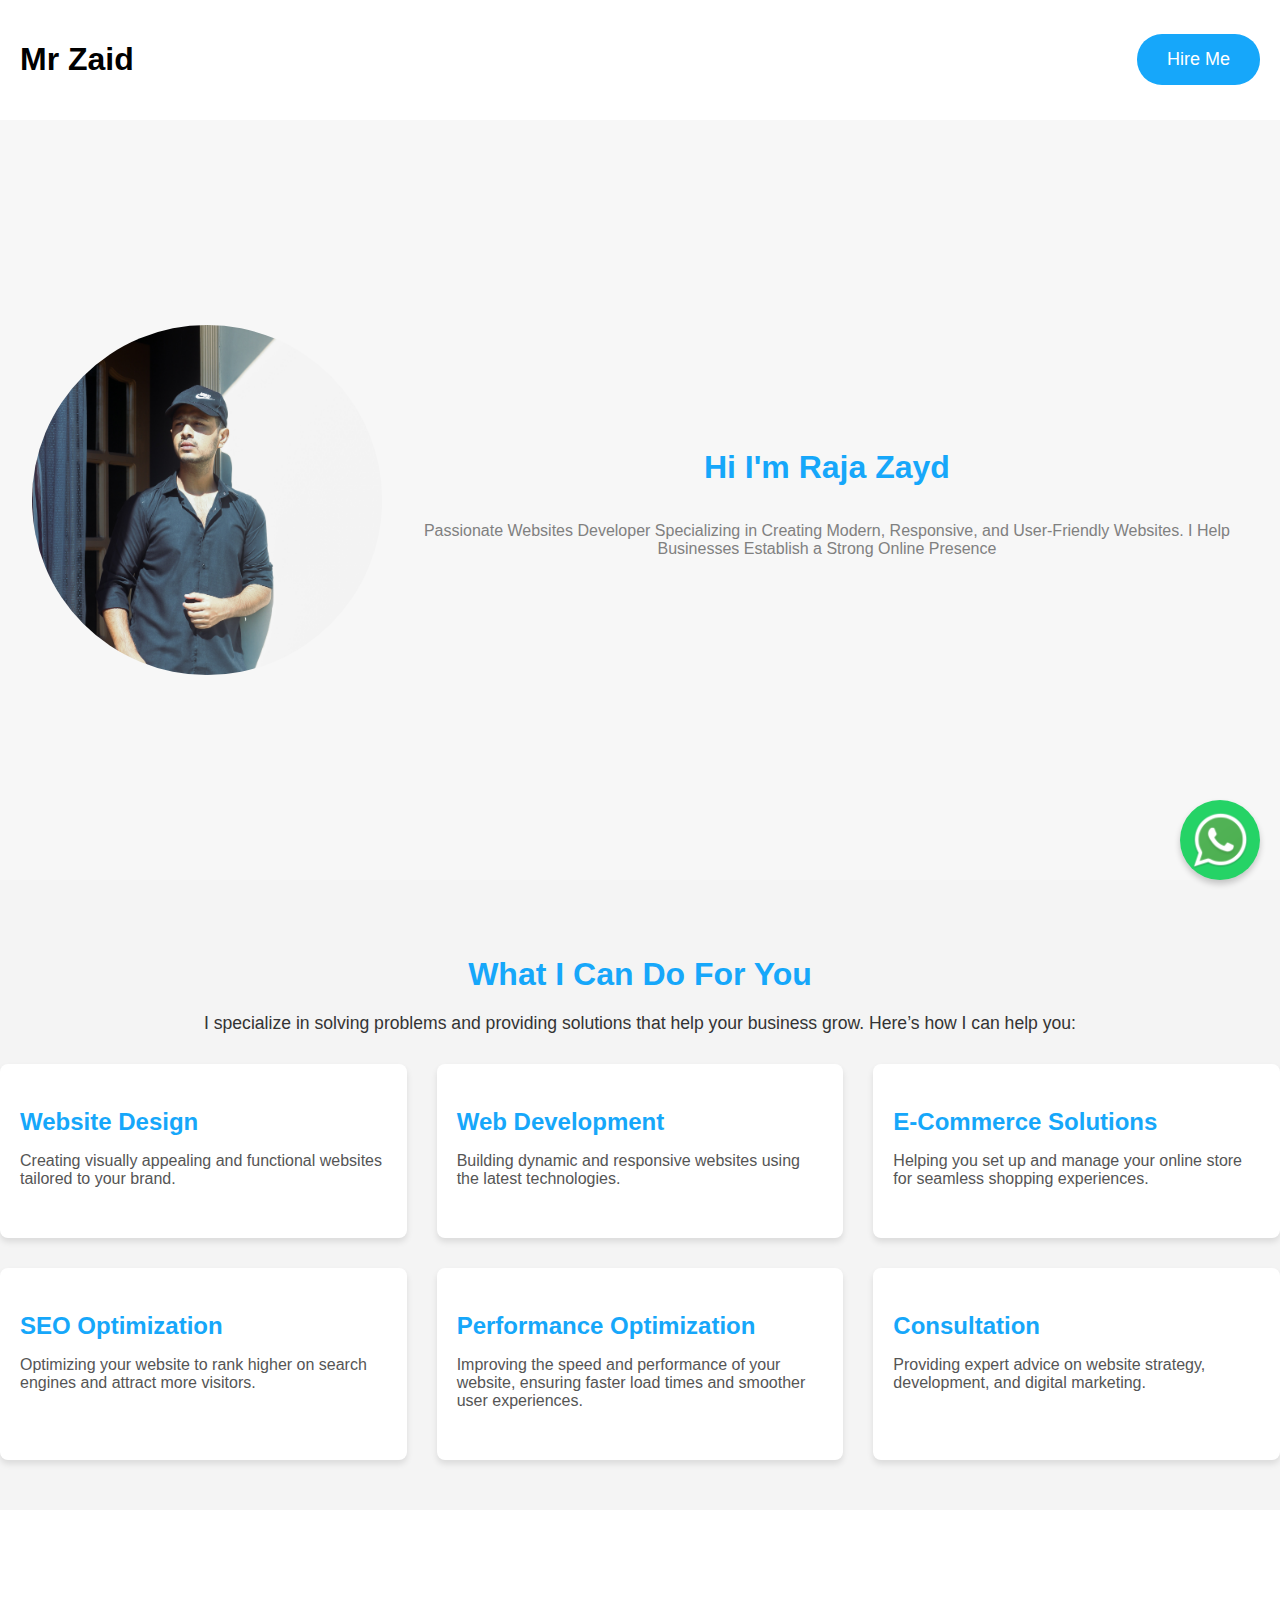
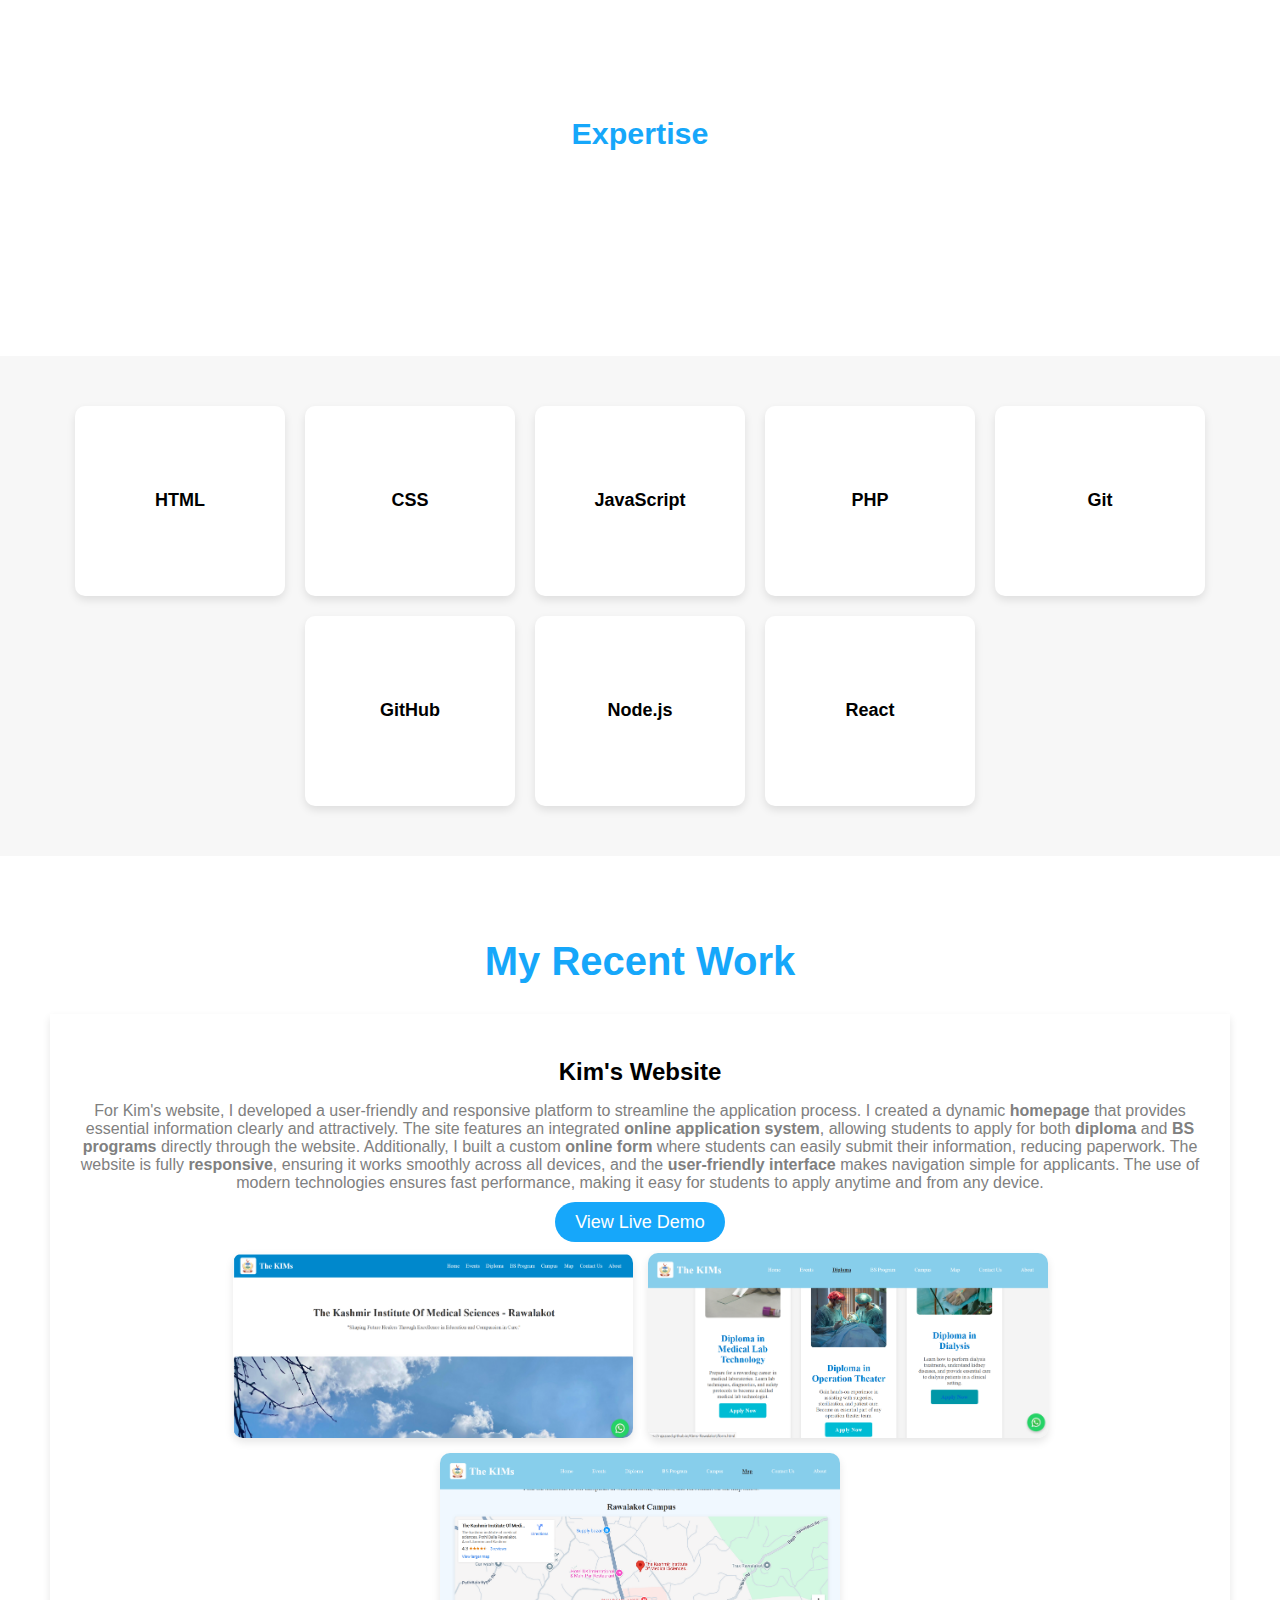
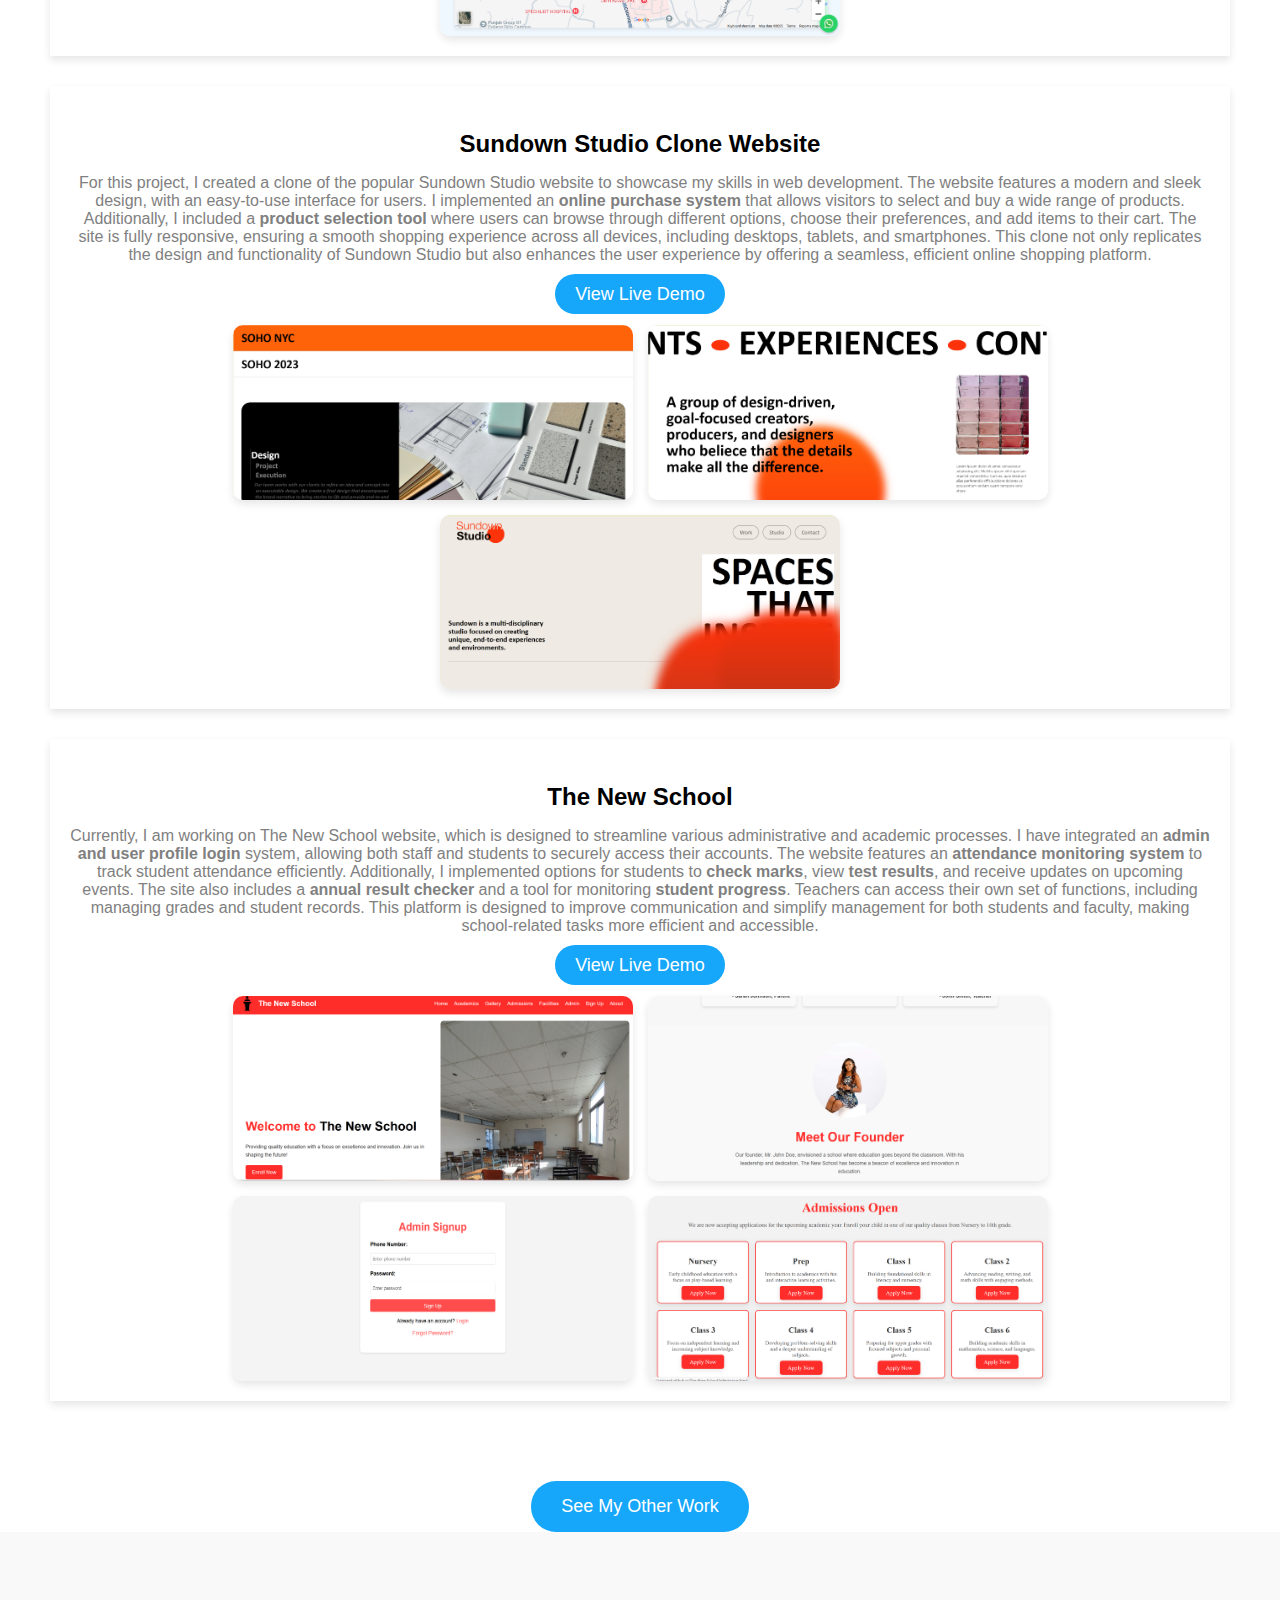
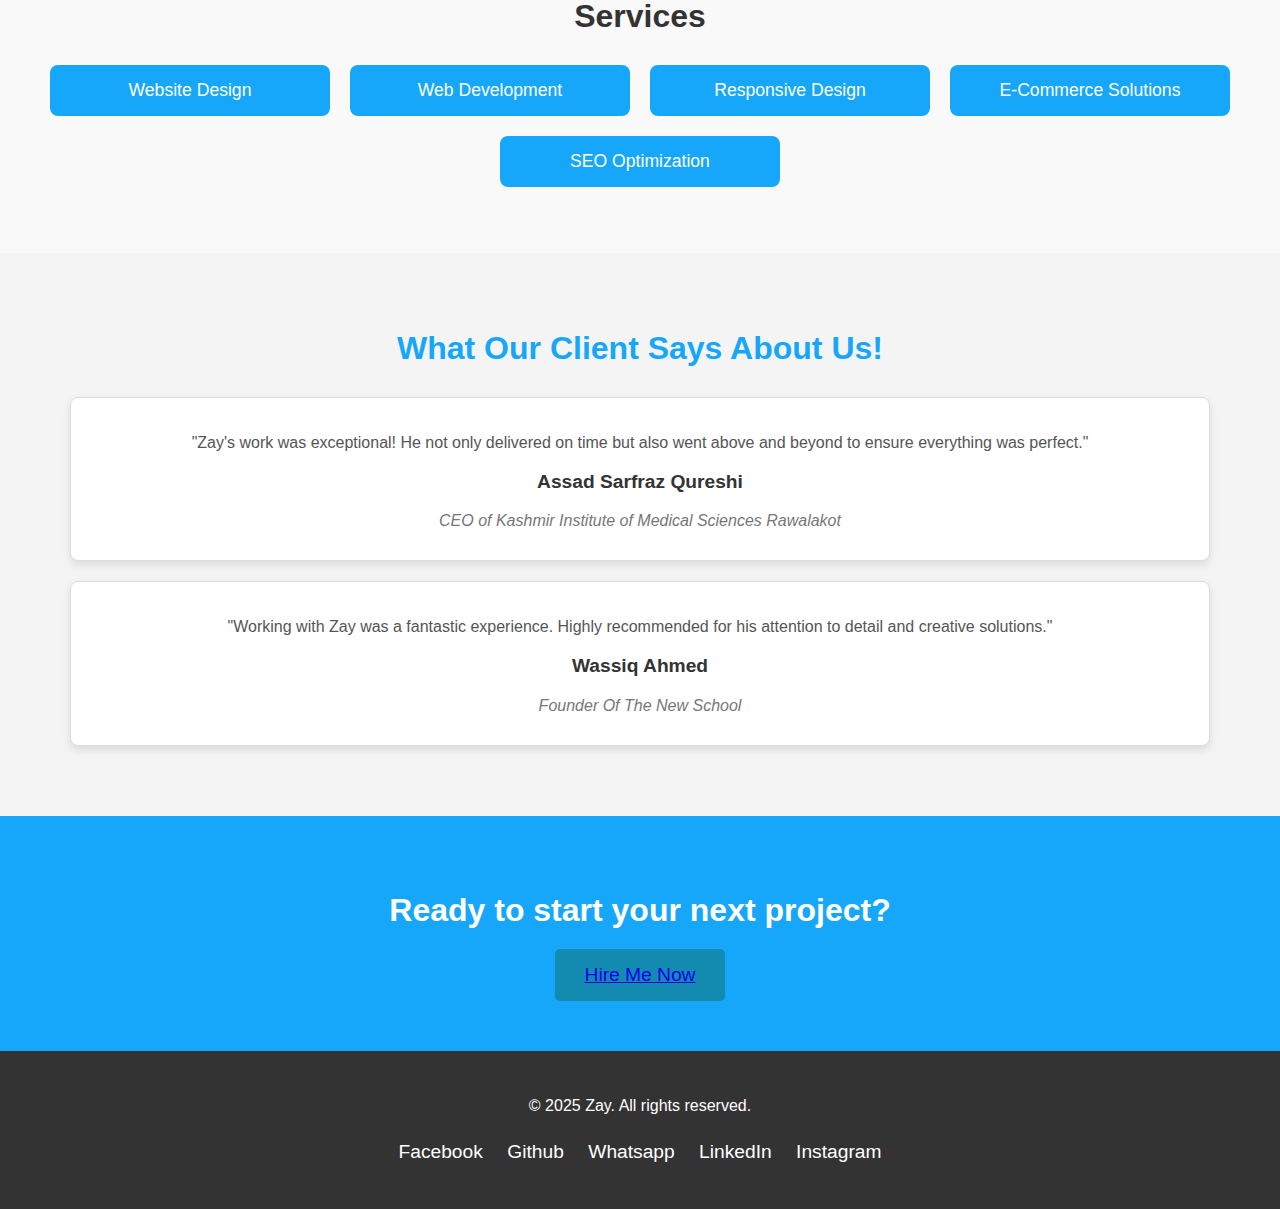
<file: index.html>
<!DOCTYPE html>
<html lang="en">
<head>
    <meta charset="UTF-8">
    <meta name="viewport" content="width=device-width, initial-scale=1.0">
    <title>Mr. Zaid</title>
    <link rel="stylesheet" href="assets/css/style.css">
    <link rel="icon" href="">
    <!-- Include a copyright notice (e.g., © 2025 Zay. All rights reserved.). -->
</head>
<body>
    <!-- navbar -->
     <div class="navbar">
        <h1>Mr Zaid</h1>
        <button class="btn"><a href="https://wa.me/923179220646">Hire Me</a> </button>
     </div>

     <!-- me -->
      <div class="intro">
        <div class="left">
            <img src="assets/image/crop.jpg" alt="image" height="350vh">
        </div>
        <div class="right">
            <h2>Hi I'm Raja Zayd</h2>
            <p>Passionate Websites Developer Specializing in Creating Modern, Responsive, and User-Friendly Websites. I Help Businesses Establish a Strong Online Presence</p>
        </div>
      </div>

      <div class="what-i-do">
        <h2>What I Can Do For You</h2>
        <p>I specialize in solving problems and providing solutions that help your business grow. Here’s how I can help you:</p>
        <div class="services-list">
            <div class="service-item">
                <h3>Website Design</h3>
                <p>Creating visually appealing and functional websites tailored to your brand.</p>
            </div>
            <div class="service-item">
                <h3>Web Development</h3>
                <p>Building dynamic and responsive websites using the latest technologies.</p>
            </div>
            <div class="service-item">
                <h3>E-Commerce Solutions</h3>
                <p>Helping you set up and manage your online store for seamless shopping experiences.</p>
            </div>
            <div class="service-item">
                <h3>SEO Optimization</h3>
                <p>Optimizing your website to rank higher on search engines and attract more visitors.</p>
            </div>
            <div class="service-item">
                <h3>Performance Optimization</h3>
                <p>Improving the speed and performance of your website, ensuring faster load times and smoother user experiences.</p>
            </div>
            <div class="service-item">
                <h3>Consultation</h3>
                <p>Providing expert advice on website strategy, development, and digital marketing.</p>
            </div>
        </div>
    </div>
    


      <!-- expertise -->
       <div class="expert">
        
        <h2 style="color: #16a7fa; font-size: 1.9rem;" >Expertise</h2 >
       </div>

       <div class="tech-container">
        <div class="tech-box">HTML</div>
        <div class="tech-box">CSS</div>
        <div class="tech-box">JavaScript</div>
        <div class="tech-box">PHP</div>
        <div class="tech-box">Git</div>
        <div class="tech-box">GitHub</div>
        <div class="tech-box">Node.js</div>
        <div class="tech-box">React</div>
    </div>

<!-- work -->
    <div class="work">
        <h2>My Recent Work</h2>
        <div class="portfolio-container">
            <!-- Project 1 -->
            <div class="portfolio-item">
                <div class="portfolio-info">
                    <h3>Kim's Website</h3>
                    

                    <p>For Kim's website, I developed a user-friendly and responsive platform to streamline the application process. I created a dynamic <strong>homepage</strong> that provides essential information clearly and attractively. The site features an integrated <strong>online application system</strong>, allowing students to apply for both <strong>diploma</strong> and <strong>BS programs</strong> directly through the website. Additionally, I built a custom <strong>online form</strong> where students can easily submit their information, reducing paperwork. The website is fully <strong>responsive</strong>, ensuring it works smoothly across all devices, and the <strong>user-friendly interface</strong> makes navigation simple for applicants. The use of modern technologies ensures fast performance, making it easy for students to apply anytime and from any device.</p>
                    </p>
                    <a href="https://rajazaed.github.io/Kims-Rawalakot/" target="_blank" class="btn">View Live Demo</a>
                </div>
                <div class="portfolio-images">
                    <img src="assets/image/Screenshot 2025-01-23 151937.png" alt="Kim's Website Screenshot 1" class="portfolio-img">
                    <img src="assets/image/dip.png" alt="Kim's Website Screenshot 2" class="portfolio-img">
                    <img src="assets/image/map.png" alt="Kim's Website Screenshot 2" class="portfolio-img">
                </div>
            </div>
    
            <!-- Project 2 -->
            <div class="portfolio-item">
                <div class="portfolio-info">
                    <h3>Sundown Studio Clone Website</h3>
                    <p>For this project, I created a clone of the popular Sundown Studio website to showcase my skills in web development. The website features a modern and sleek design, with an easy-to-use interface for users. I implemented an <strong>online purchase system</strong> that allows visitors to select and buy a wide range of products. Additionally, I included a <strong>product selection tool</strong> where users can browse through different options, choose their preferences, and add items to their cart. The site is fully responsive, ensuring a smooth shopping experience across all devices, including desktops, tablets, and smartphones. This clone not only replicates the design and functionality of Sundown Studio but also enhances the user experience by offering a seamless, efficient online shopping platform.</p>
                    <a href=" https://rajazaed.github.io/Sundown-Studio/" target="_blank" class="btn">View Live Demo</a>
                </div>
                <div class="portfolio-images">
                    <img src="assets/image/s1 (1).png" alt="Project 2 Screenshot 1" class="portfolio-img">
                    <img src="assets/image/s2.png" alt="Project 2 Screenshot 1" class="portfolio-img">
                    <img src="assets/image/s3.png" alt="Project 2 Screenshot 2" class="portfolio-img">
                </div>
            </div>
            <!-- Project 3 -->
            <div class="portfolio-item">
                <div class="portfolio-info">
                    <h3>The New School</h3>
                    <p>Currently, I am working on The New School website, which is designed to streamline various administrative and academic processes. I have integrated an <strong>admin and user profile login</strong> system, allowing both staff and students to securely access their accounts. The website features an <strong>attendance monitoring system</strong> to track student attendance efficiently. Additionally, I implemented options for students to <strong>check marks</strong>, view <strong>test results</strong>, and receive updates on upcoming events. The site also includes a <strong>annual result checker</strong> and a tool for monitoring <strong>student progress</strong>. Teachers can access their own set of functions, including managing grades and student records. This platform is designed to improve communication and simplify management for both students and faculty, making school-related tasks more efficient and accessible.</p>
                    <a href="https://rajazaed.github.io/The-New-School/" target="_blank" class="btn">View Live Demo</a>
                </div>
                <div class="portfolio-images">
                    <img src="assets/image/ac1.png" alt="Project 2 Screenshot 1" class="portfolio-img">
                    <img src="assets/image/ac2.png" alt="Project 2 Screenshot 1" class="portfolio-img">
                    <img src="assets/image/ac3.png" alt="Project 2 Screenshot 2" class="portfolio-img">
                    <img src="assets/image/ac4.png" alt="Project 2 Screenshot 2" class="portfolio-img">
                </div>
            </div>
        </div>
    </div>
    
    <div class="button-container">
        <a href="other-work.html" class="btn">See My Other Work</a>
    </div>

    <div class="services">
        <h2>Services</h2>
        <ul>
            <li>Website Design</li>
            <li>Web Development</li>
            <li>Responsive Design</li>
            <li>E-Commerce Solutions</li>
            <li>SEO Optimization</li>
            
        </ul>
    </div>
    

    <div class="testimonials">
        <h2>What Our Client Says About Us!</h2>
        <div class="testimonial">
            <p>"Zay's work was exceptional! He not only delivered on time but also went above and beyond to ensure everything was perfect."</p>
            <h3>Assad Sarfraz Qureshi</h3>
            <p>CEO of Kashmir Institute of Medical Sciences Rawalakot</p>
        </div>
        <div class="testimonial">
            <p>"Working with Zay was a fantastic experience. Highly recommended for his attention to detail and creative solutions."</p>
            <h3>Wassiq Ahmed</h3>
            <p>Founder Of The New School</p>
        </div>
    </div>
    
   
   
    

    <div class="cta">
        <h2>Ready to start your next project?</h2>
        <button class="cta-btn"><a href="https://wa.me/923179220646">Hire Me Now</a></button>
    </div>

    <footer>
        <div class="footer-container">
            <p>&copy; 2025 Zay. All rights reserved.</p>
            <ul>
                <li><a href="https://www.facebook.com/profile.php?id=61562105046665&mibextid=ZbWKwL">Facebook</a></li>
                <li><a href="https://github.com/RajaZaed">Github</a></li>
                <li><a href="https://wa.me/923179220646">Whatsapp</a></li>
                <li><a href="https://www.linkedin.com/in/raja-zaed-192121330?utm_source=share&utm_campaign=share_via&utm_content=profile&utm_medium=android_app">LinkedIn</a></li>
                <li><a href="https://www.instagram.com/zays29?igsh=MXV2eDM5OGFmdmozcw==">Instagram</a></li>
            </ul>
        </div>
    </footer>
    
<!-- WhatsApp Button -->
<a href="https://wa.me/923179220646" class="whatsapp-btn" target="_blank">
    <img src="assets/image/Whatsapp_37229.png" alt="WhatsApp" />
</a>

</body>
</html>
</file>
<file: assets/css/style.css>
/* Basic reset */
body {
  padding: 0;
  margin: 0;
  font-family: Verdana, Geneva, Tahoma, sans-serif;
}

html {
  box-sizing: border-box;
}

/* Navbar */
.navbar {
  display: flex;
  justify-content: space-between;
  align-items: center;
  padding: 20px;
  background-color: white;
  box-shadow: 0 4px 8px rgba(0, 0, 0, 0.1);
}

/* Button */
.btn {
  background-color: #16a7fa;
  color: white;
  padding: 10px 20px;
  border: none;
  border-radius: 25px;
  font-size: 16px;
  cursor: pointer;
  transition: all 0.3s ease;
  border-top-right-radius: 0%;
  border-bottom-left-radius: 0%;
}

.btn:hover {
  border-bottom-left-radius: 25%;
  border-top-right-radius: 25px;
  transition: 1s;
  background-color: #000000;
}

.btn a {
  text-decoration: none;
  color: white;
}

/* Intro Section */
.intro {
  display: flex;
  justify-content: space-between;
  background-color: rgb(247, 247, 247);
  height: 80vh;
  padding: 20px;
}

.left {
  height: 100%;
  width: 40%;
  display: flex;
  align-items: center;
  justify-content: center;
}

.left img {
  border: 1px solid transparent;
  overflow: hidden;
  border-radius: 50%;
  object-fit: contain;
  height: 350px;
  width: 350px;
  transition: transform 0.5s ease, box-shadow 0.3s ease;
  object-fit: cover;
}

/* Hover effect on image */
.left img:hover {
  transform: scale(1.1);
  box-shadow: 0 8px 16px rgba(0, 0, 0, 0.3);
}

/* Right section */
.right {
  display: flex;
  flex-direction: column;
  align-items: center;
  justify-content: center;
  height: 100%;
  text-align: center;
}

.right h2 {
  color: #16a7fa;
  font-size: 2rem;
  margin-bottom: 20px;
}

.right p {
  color: grey;
  font-size: 1rem;
  margin-bottom: 20px;
}

/* Responsive Styles */
@media (max-width: 768px) {
  .intro {
      flex-direction: column;
      height: auto;
  }

  .left {
      width: 100%;
      padding-bottom: 20px;
  }

  .right {
      padding-top: 20px;
  }

  .left img {
      width: 200px;
      height: 200px;
  }

  .right h2 {
      font-size: 1.5rem;
  }
}

/* Basic reset */
body {
  padding: 0;
  margin: 0;
  font-family: Verdana, Geneva, Tahoma, sans-serif;
}

html {
  box-sizing: border-box;
}

/* Expert Section */
.expert {
  margin: 20vh;
  display: flex;
  justify-content: center;
  align-items: center;
  flex-direction: column;
}

.expert img {
  height: 15vh;
  transition: transform 0.3s ease-in-out;
}

.expert img:hover {
  transform: scale(1.1); /* Zoom-in effect on hover */
}

/* Expertise Section */
.expertise {
  text-align: center;
  margin: 50px 0;
}

.expertise h2 {
  color: #16a7fa; /* Setting the color */
  font-size: 2rem; /* Adjust font size */
  text-align: center; /* Center the text */
  position: relative;
}

.expertise h2::after {
  content: '';
  position: absolute;
  bottom: 0;
  left: 0;
  width: 100%;
  height: 2px;
  background-color: #16a7fa; /* Same color as the text */
  transform: scaleX(1);
  transform-origin: bottom right;
  transition: transform 0.25s ease-out;
}

.expertise h2:hover::after {
  transform: scaleX(0);
  transform-origin: bottom left;
}


/* Tech container */
.tech-container {
  display: flex;
  flex-wrap: wrap;
  justify-content: center;
  gap: 20px;
  padding: 50px;
  background-color: rgb(247, 247, 247);
}

/* Tech box styles */
.tech-box {
  background-color: white;
  color: black;
  padding: 20px 30px;
  font-size: 18px;
  font-weight: bold;
  border-radius: 10px;
  text-align: center;
  width: 150px;
  height: 150px;
  display: flex;
  justify-content: center;
  align-items: center;
  box-shadow: 0 4px 8px rgba(0, 0, 0, 0.1);
  transition: all 0.3s ease;
}

/* Hover effect for tech box */
.tech-box:hover {
  background-color: #16a7fa;
  color: white;
  box-shadow: 0 6px 12px rgba(0, 0, 0, 0.2);
  transform: translateY(-5px);
}

/* Media queries for responsiveness */
@media (max-width: 768px) {
  /* Expert Section: Center the image and make the text stack */
  .expert {
      margin: 10vh 0;
  }

  .expert img {
      height: 12vh;
  }

  /* Tech boxes: Adjust box size for smaller screens */
  .tech-box {
      width: 120px;
      height: 120px;
      font-size: 16px;
  }

  /* Adjust padding for tech-container */
  .tech-container {
      padding: 30px;
  }
}

@media (max-width: 480px) {
  /* Expert section: Adjust image size and margin */
  .expert img {
      height: 10vh;
  }

  /* Tech boxes: Smaller width and height for mobile */
  .tech-box {
      width: 100px;
      height: 100px;
      font-size: 14px;
  }

  /* Tech container: Adjust padding and layout */
  .tech-container {
      padding: 20px;
  }
}


/* Work Section */
.work {
  text-align: center;
  padding: 50px;
}

.work h2 {
  color: #16a7fa;
  font-size: 2.5rem;
  margin-bottom: 30px;
}

/* Portfolio Item Style */
.portfolio-item {
  background-color: white;
  padding: 20px;
  margin-bottom: 30px;
  box-shadow: 0 4px 8px rgba(0, 0, 0, 0.1);
  display: flex;
  flex-direction: column;
  align-items: center;
  gap: 20px;
}

/* Portfolio Info Section */
.portfolio-info {
  text-align: center;
}

.portfolio-info h3 {
  font-size: 1.5rem;
  margin-bottom: 10px;
}



.portfolio-info p {
  color: grey;
  font-size: 1rem;
  margin-bottom: 20px;
}

.portfolio-info .btn {
  background-color: #16a7fa;
  color: white;
  padding: 10px 20px;
  border-radius: 25px;
  text-decoration: none;
  transition: background-color 0.3s ease;
}

.portfolio-info .btn:hover {
  background-color: #000000;
}

/* Portfolio Images Section */
.portfolio-images {
  display: flex;
  gap: 15px;
  justify-content: center;
  flex-wrap: wrap;
}

.portfolio-img {
  width: 100%;
  max-width: 400px;
  height: auto;
  border-radius: 10px;
  box-shadow: 0 4px 8px rgba(0, 0, 0, 0.1);
  transition: transform 0.3s ease;
}

.portfolio-img:hover {
  transform: scale(1.05);
}

/* Media Queries for Responsiveness */
@media (max-width: 768px) {
  .work h2 {
      font-size: 2rem;
  }

  .portfolio-item {
      padding: 15px;
  }

  .portfolio-info p {
      font-size: 0.9rem;
  }

  .portfolio-images {
      flex-direction: column;
      gap: 10px;
  }

  .portfolio-img {
      max-width: 100%;
  }
}
/* other work */



.button-container {
  display: flex;
  justify-content: center;
  text-align: center;
}

.btn {
  background-color: #16a7fa; /* Blue background */
  color: white; /* White text */
  padding: 15px 30px;
  font-size: 18px;
  border: none;
  border-radius: 25px;
  text-decoration: none;
  cursor: pointer;
  transition: background-color 0.3s ease;
}

.btn:hover {
  background-color: #000000; /* Darker on hover */
}


/* Services Section Styling */
.services {
  text-align: center;
  padding: 40px;
  background-color: #f9f9f9;
}

.services h2 {
  font-size: 2rem;
  color: #333;
  margin-bottom: 20px;
}

.services ul {
  list-style: none;
  padding: 0;
  display: flex;
  flex-wrap: wrap;
  justify-content: center;
}

.services li {
  background-color: #16a7fa;
  color: white;
  padding: 15px;
  margin: 10px;
  border-radius: 8px;
  font-size: 1.1rem;
  width: 250px;
  text-align: center;
  transition: background-color 0.3s ease;
}

.services li:hover {
  background-color: #0a7fc9;
}

/* Responsive Styles */
@media (max-width: 768px) {
  .services h2 {
      font-size: 1.5rem;
  }

  .services li {
      width: 45%;
      font-size: 1rem;
  }
}

@media (max-width: 480px) {
  .services h2 {
      font-size: 1.2rem;
  }

  .services li {
      width: 90%;
      font-size: 0.9rem;
  }
}


/* Testimonials Section Styling */
.testimonials {
  text-align: center;
  padding: 50px;
  background-color: #f4f4f4;
}

.testimonials h2 {
  font-size: 2rem;
  color: #16a7fa;
  margin-bottom: 30px;
}

.testimonial {
  background-color: white;
  border: 1px solid #ddd;
  border-radius: 8px;
  padding: 20px;
  margin: 20px;
  box-shadow: 0 4px 8px rgba(0, 0, 0, 0.1);
  transition: box-shadow 0.3s ease;
}

.testimonial:hover {
  box-shadow: 0 6px 12px rgba(0, 0, 0, 0.15);
}

.testimonial p {
  font-size: 1rem;
  color: #555;
  margin-bottom: 10px;
}

.testimonial h3 {
  font-size: 1.2rem;
  font-weight: bold;
  color: #333;
}

.testimonial p:last-child {
  font-style: italic;
  color: #777;
}

/* Responsive Styles */
@media (max-width: 768px) {
  .testimonials h2 {
      font-size: 1.5rem;
  }

  .testimonial {
      width: 80%;
      margin: 10px auto;
  }
}

@media (max-width: 480px) {
  .testimonials h2 {
      font-size: 1.3rem;
  }

  .testimonial {
      width: 90%;
      margin: 10px auto;
  }
}
/* Contact Section Styling */
.contact {
  text-align: center;
  padding: 50px;
  background-color: #f4f4f4;
}

.contact h2 {
  font-size: 2rem;
  color: #16a7fa;
  margin-bottom: 20px;
}

.contact p {
  font-size: 1rem;
  color: #555;
  margin-bottom: 30px;
}

.contact form {
  display: flex;
  flex-direction: column;
  align-items: center;
  max-width: 600px;
  margin: 0 auto;
}

.contact label {
  font-size: 1rem;
  color: #333;
  margin-bottom: 10px;
  text-align: left;
  width: 100%;
}

.contact input, .contact textarea {
  width: 100%;
  padding: 10px;
  margin-bottom: 20px;
  border: 1px solid #ccc;
  border-radius: 5px;
  font-size: 1rem;
}

.contact button {
  background-color: #16a7fa;
  color: white;
  border: none;
  padding: 10px 20px;
  font-size: 1.2rem;
  cursor: pointer;
  border-radius: 5px;
}

.contact button:hover {
  background-color: #138bb1;
}

/* Call-to-Action (CTA) Section Styling */
.cta {
  background-color: #16a7fa;
  color: white;
  text-align: center;
  padding: 50px;
}

.cta h2 {
  font-size: 2rem;
  margin-bottom: 20px;
}

.cta-btn {
  background-color: #138bb1;
  color: white;
  padding: 15px 30px;
  font-size: 1.2rem;
  cursor: pointer;
  border: none;
  border-radius: 5px;
  text-decoration: none;
}

.cta-btn:hover {
  background-color: #f7f7f7;
}

/* Footer Section Styling */
footer {
  background-color: #333;
  color: white;
  text-align: center;
  padding: 30px;
}

.footer-container {
  display: flex;
  flex-direction: column;
  align-items: center;
}

.footer-container p {
  margin-bottom: 10px;
}

.footer-container ul {
  list-style: none;
  padding: 0;
}

.footer-container ul li {
  display: inline;
  margin: 0 10px;
}

.footer-container ul li a {
  color: white;
  text-decoration: none;
  font-size: 1.2rem;
}

.footer-container ul li a:hover {
  text-decoration: underline;
}

/* Responsive Styles */
@media (max-width: 768px) {
  .contact h2 {
      font-size: 1.5rem;
  }

  .contact p {
      font-size: 1rem;
  }

  .contact form {
      width: 90%;
  }

  .cta h2 {
      font-size: 1.5rem;
  }

  .cta-btn {
      font-size: 1.1rem;
      padding: 12px 24px;
  }

  .footer-container p {
      font-size: 1rem;
  }

  .footer-container ul li a {
      font-size: 1rem;
  }
}

@media (max-width: 480px) {
  .contact h2 {
      font-size: 1.3rem;
  }

  .contact button {
      font-size: 1rem;
      padding: 8px 16px;
  }

  .cta h2 {
      font-size: 1.2rem;
  }

  .cta-btn {
      font-size: 1rem;
      padding: 10px 20px;
  }

  .footer-container ul li {
      display: block;
      margin: 5px 0;
  }

  .footer-container ul li a {
      font-size: 1rem;
  }
}


.what-i-do {
  background-color: #f4f4f4;
  padding: 50px 0;
  text-align: center;
}

.what-i-do h2 {
  color: #16a7fa;
  font-size: 2rem;
  margin-bottom: 20px;
}

.what-i-do p {
  font-size: 1.1rem;
  margin-bottom: 30px;
  color: #333;
}

.services-list {
  display: grid;
  grid-template-columns: repeat(3, 1fr);
  gap: 30px;
  margin-top: 20px;
}

.service-item {
  background-color: #fff;
  padding: 20px;
  box-shadow: 0 4px 6px rgba(0, 0, 0, 0.1);
  border-radius: 8px;
  text-align: left;
  transition: transform 0.3s ease, box-shadow 0.3s ease;
}

.service-item h3 {
  color: #16a7fa;
  font-size: 1.5rem;
  margin-bottom: 10px;
}

.service-item p {
  font-size: 1rem;
  color: #555;
}

.service-item:hover {
  transform: translateY(-10px);
  box-shadow: 0 6px 10px rgba(0, 0, 0, 0.15);
}

@media screen and (max-width: 768px) {
  .services-list {
      grid-template-columns: repeat(2, 1fr);
  }
}

@media screen and (max-width: 480px) {
  .services-list {
      grid-template-columns: 1fr;
  }
}
/* WhatsApp Button Styles */
.whatsapp-btn {
  position: fixed;
  bottom: 20px; /* Adjust the distance from the bottom */
  right: 20px;  /* Adjust the distance from the right */
  z-index: 1000; /* Ensure it stays above other content */
  background-color: #25D366; /* WhatsApp Green */
  padding: 10px;
  border-radius: 50%;
  box-shadow: 0px 4px 6px rgba(0, 0, 0, 0.2);
  transition: transform 0.3s ease;
}

.whatsapp-btn img {
  width: 60px; /* Adjust size of the icon */
  height: 60px; /* Adjust size of the icon */
  display: block;
}

.whatsapp-btn:hover {
  transform: scale(1.1); /* Slight zoom effect when hovering */
}
</file>
